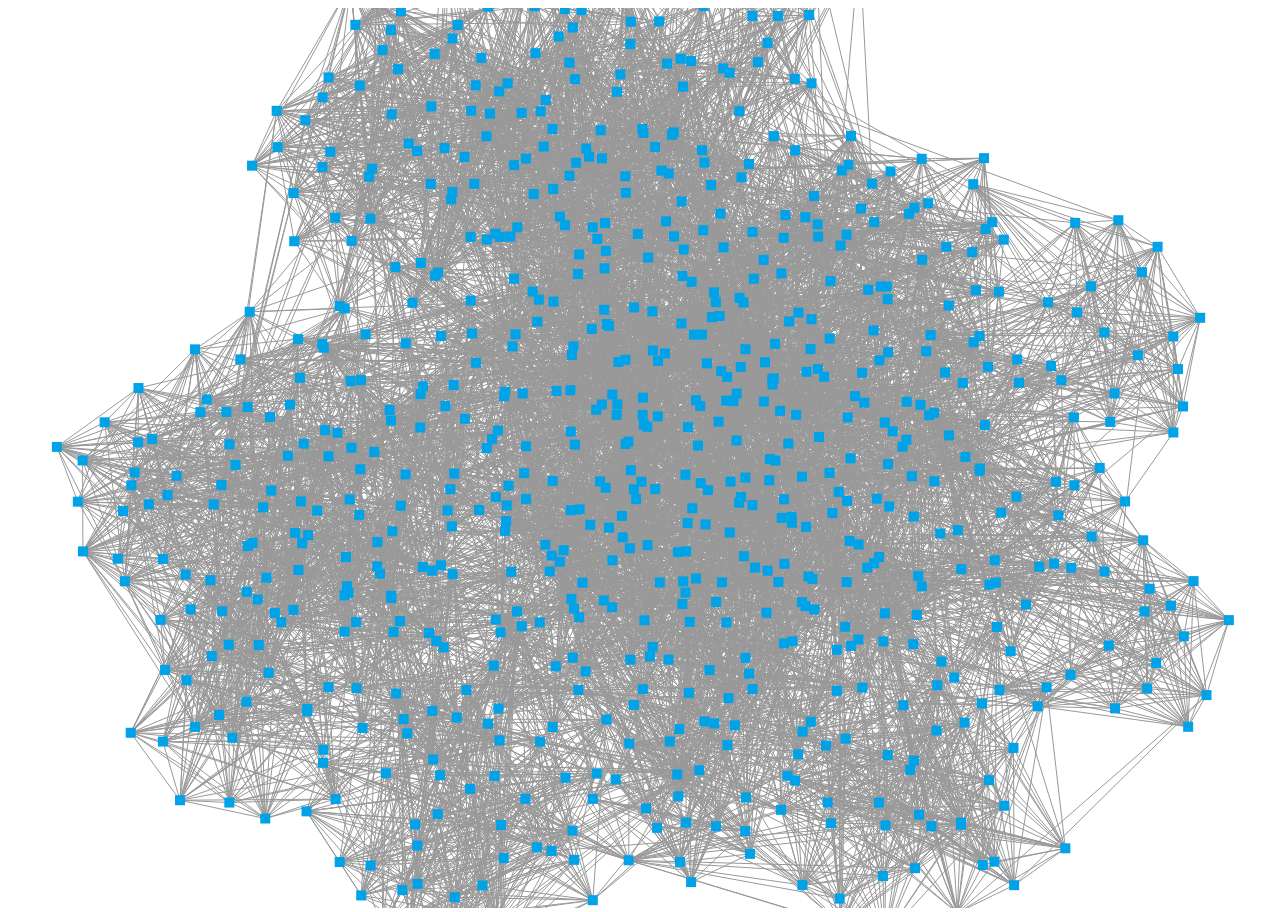
<file: 3-VivaGraphJS/index.html>
<!DOCTYPE html>
<meta charset="UTF-8">
<html>
    <head>
        <script type="text/javascript" src="../WorldCup2014.js"></script>
        <script type="text/javascript" src="./dist/vivagraph.js"></script>
        <script type="text/javascript">
            function main () {
                var graph = Viva.Graph.graph()
                for (let edge of edges) {
                    graph.addLink(edge.from, edge.to)
                }
                var renderer = Viva.Graph.View.renderer(graph)
                renderer.run()
            }
        </script>
        <style type="text/css" media="screen">
            html, body, svg { width: 100%; height: 100%;}
        </style>
    </head>
    <body onload='main()'></body>
</html>
</file>
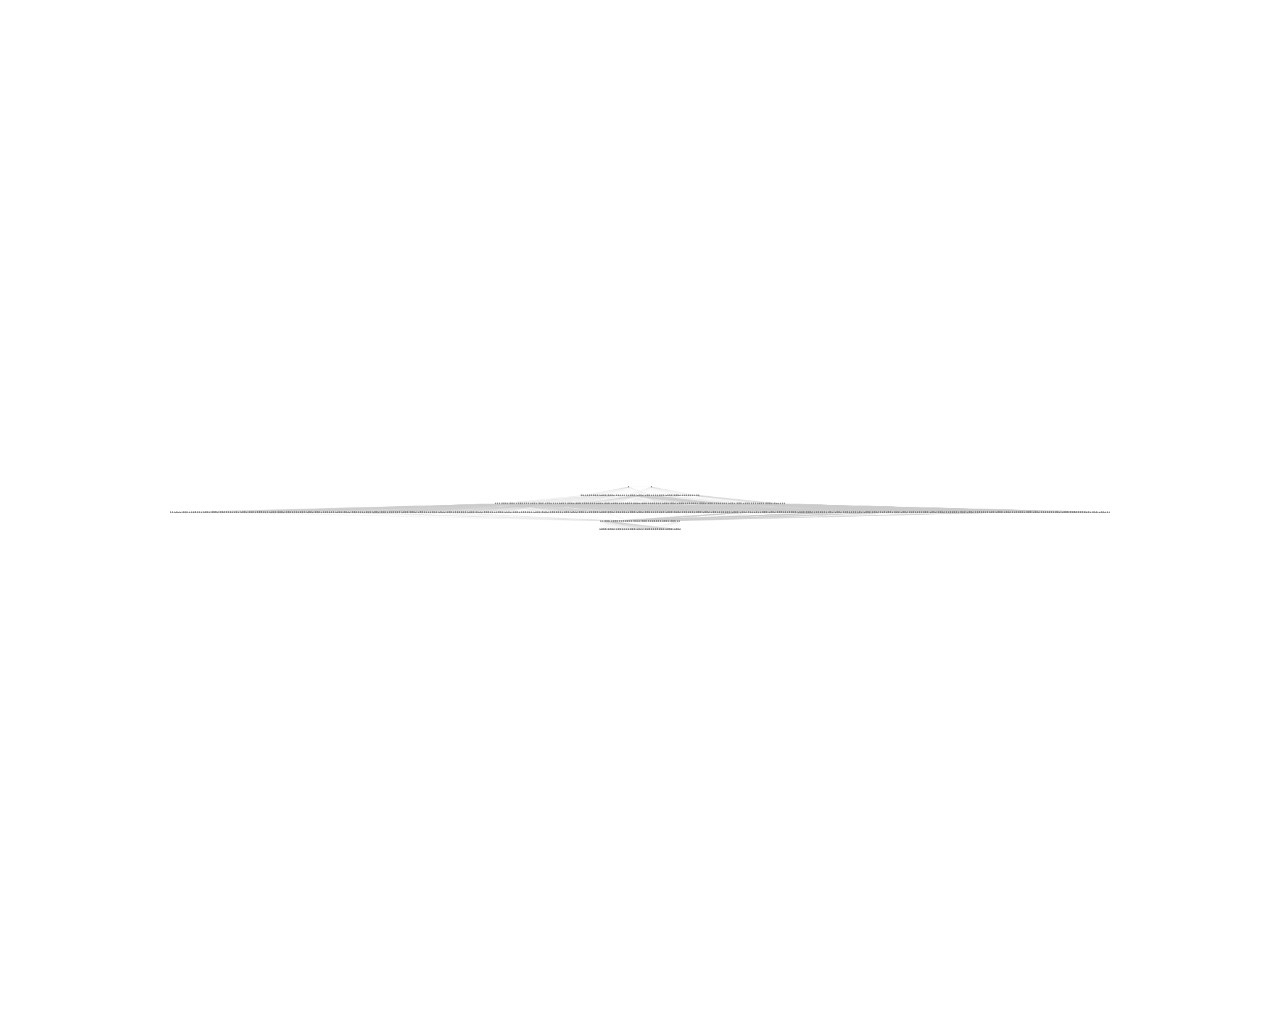
<file: 4-Cytoscape.js/index.html>
<!DOCTYPE html>
<html lang="en">
  <head>
    <meta charset="UTF-8" />
    <meta name="viewport" content="width=device-width, initial-scale=1.0" />
    <meta http-equiv="X-UA-Compatible" content="ie=edge" />
    <link rel="stylesheet" href="main.css" />
    <script src="cytoscape.min.js"></script>
    <script src="dataset.js"></script>
    <title>Cytoscape</title>
  </head>
  <body>
    <div id="cy"></div>
  </body>
</html>
</file>
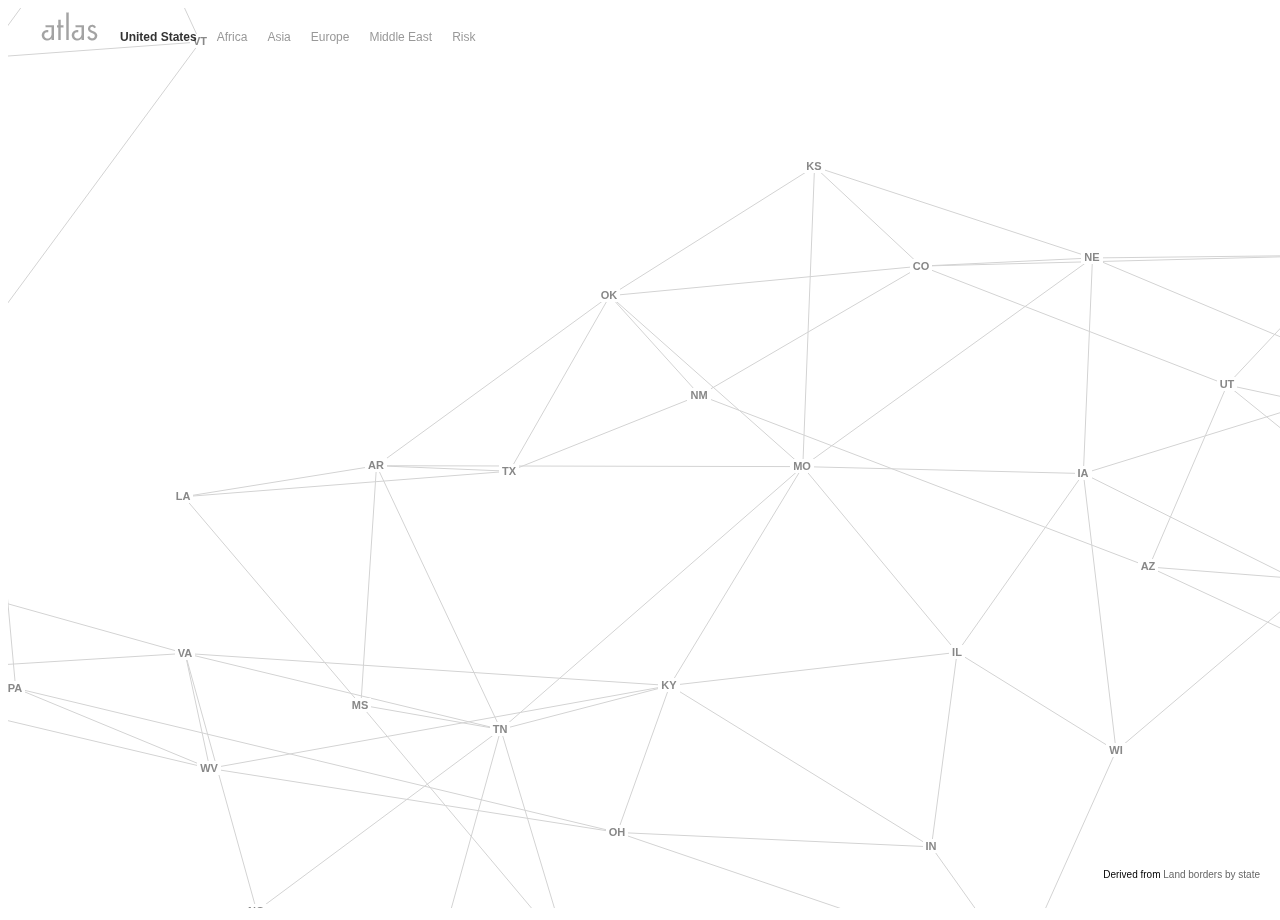
<file: 5-Arbor/demos/atlas/index.html>
<!DOCTYPE html PUBLIC "-//W3C//DTD HTML 4.01//EN"
   "http://www.w3.org/TR/html4/strict.dtd">

<html lang="en">
<head>
	<meta http-equiv="Content-Type" content="text/html; charset=utf-8">
  <title>arbor.js » atlas</title>
	<meta name="generator" content="TextMate http://macromates.com/">
	<meta name="author" content="Christian Swinehart">
	<link rel="stylesheet" href="style/atlas.css" type="text/css" charset="utf-8">
</head>
<body>
  <div id="maps"><a href="/">back</a><ul></ul></div>
  <canvas id="viewport" width="800" height="600"></canvas>

  <div id="dataset">Derived from Wikipedia’s <a href="http://en.wikipedia.org/wiki/List_of_countries_and_territories_by_land_borders">List of countries and territories by land borders</a></div>

  <script src="../_/jquery-1.6.1.min.js"></script>
  <script src="../../lib/arbor.js"></script>
  <script src="atlas.js"></script>
</body>
</html>
</file>
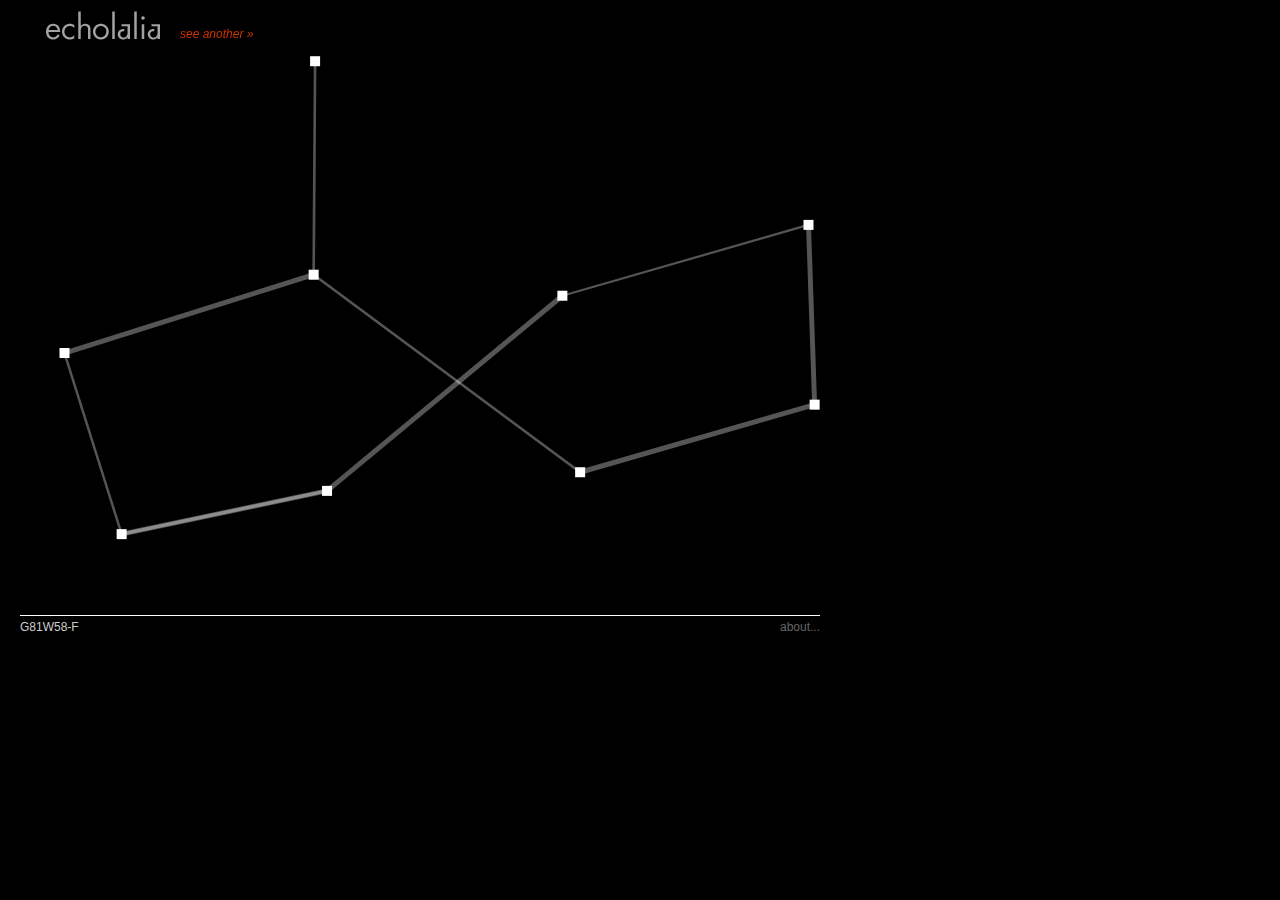
<file: 5-Arbor/demos/echolalia/index.html>
<!DOCTYPE html PUBLIC "-//W3C//DTD HTML 4.01//EN"
   "http://www.w3.org/TR/html4/strict.dtd">

<html lang="en">
<head>
	<meta http-equiv="Content-Type" content="text/html; charset=utf-8">
	<title>arbor.js » echolalia</title>
	<meta name="generator" content="TextMate http://macromates.com/">
	<meta name="author" content="Christian Swinehart">
	<!-- Date: 2010-12-15 -->
	<link rel="stylesheet" href="style/echolalia.css" type="text/css">
</head>
<body>
  <a class="back" href="/">back</a>
  <canvas id="viewport" width="800" height="600"></canvas>
  <a class="another" href="#">see another »</a>
  <div id="label"><span></span> <a target="_blank" href="http://samizdat.cc/projects/echolalia/final/">about...</a></div>

  <script src="../_/jquery-1.6.1.min.js"></script>
  <script src="../../lib/arbor.js"></script>
  <script src="echolalia.js"></script>

</body>
</html>
</file>
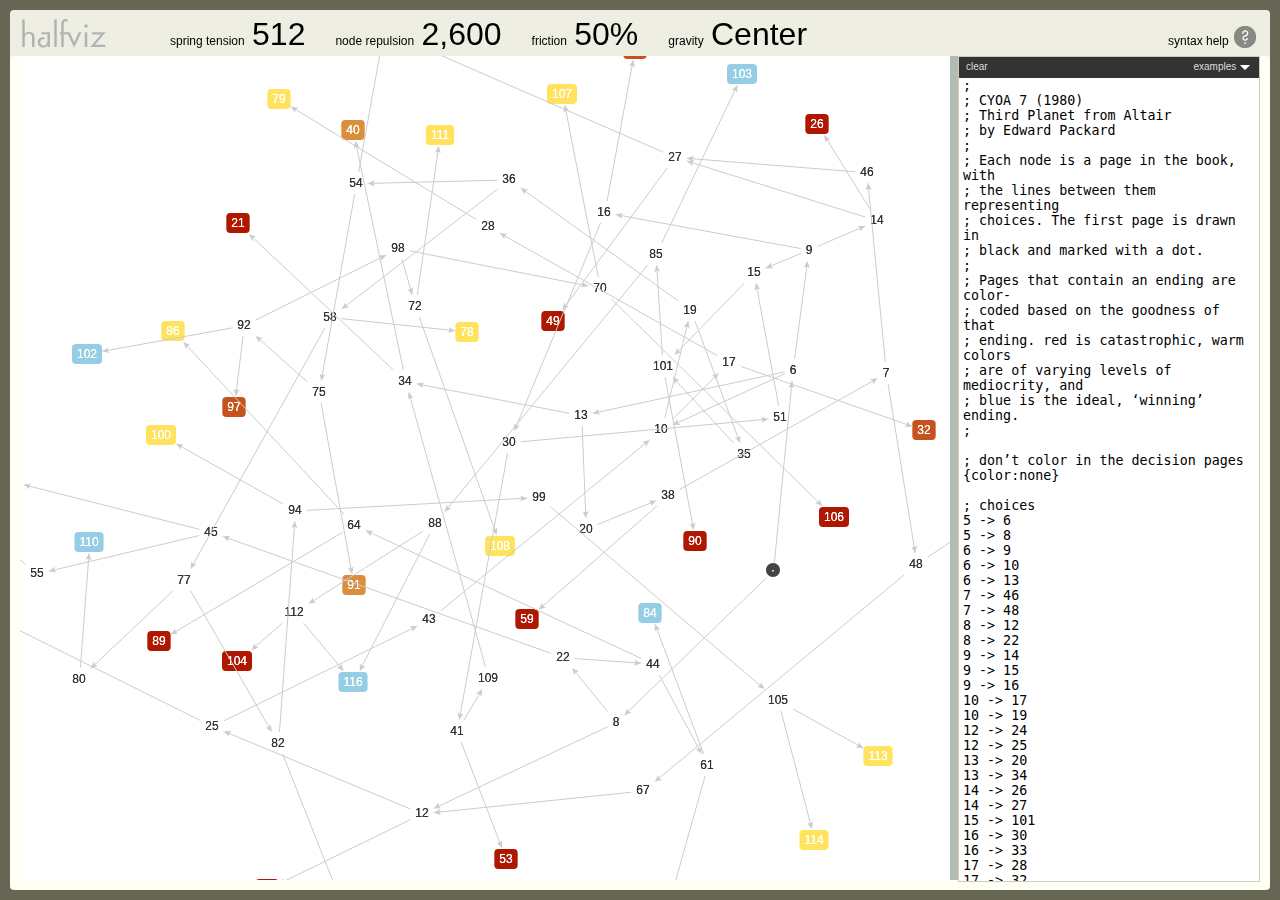
<file: 5-Arbor/demos/halfviz/index.html>
<!DOCTYPE html PUBLIC "-//W3C//DTD HTML 4.01//EN"
   "http://www.w3.org/TR/html4/strict.dtd">

<html lang="en">
<head>
	<meta http-equiv="Content-Type" content="text/html; charset=utf-8">
	<title>arbor.js » halfviz</title>
	<meta name="generator" content="TextMate http://macromates.com/">
	<meta name="author" content="Christian Swinehart">
	<!-- Date: 2010-12-20 -->
	<link rel="stylesheet" href="style/halfviz.css" type="text/css" charset="utf-8">
</head>
<body>

  <div id="intro">
    <h1>about <a href="#">&times;</a></h1>
    <p>HalfViz is a graph visualization environment with a not-coincidental similarity to
       AT&amp;T’s <em>Nevermind</em>-era, C-language classic <a target="_blank" href="http://graphviz.org">GraphViz</a>.</p>
    <p>It takes one of the central good ideas of GraphViz – the <code><a target="_blank" href="http://graphviz.org/doc/info/lang.html">.dot</a></code> 
       graph description language – and scales things back in the name of simplicity of implementation
       and brevity of syntax. Remember, <a target="_blank" href="http://arborjs.org/docs/worse-is-better">worse is better</a> these days.</p>
    <p>The result is the <a href="#" class="help">halftone</a> language; a <code>dot</code>-inspired, mostly-declarative 
       format for describing graph relationships and styling the resulting nodes and edges.
  </div>

  <div id="rtfm">
    <h1><span>the halftone language</span><a href="#">&times;</a></h1>
    <h2><a href="#" class="active">Basics</a><a href="#">Nodes</a><a href="#">Edges</a><a href="#">Styles</a></h2>

    <div class='tfs'>
      <div class="basics">
        <p>In the editor to the right you can describe your graph symbolically. As you type, the
           visualization will update to reflect the nodes and connections you have defined.</p>
        <h3>graphs</h3>
        <p>Your code 
           is read line-by-line and matched for patterns of the form:</p>
        <code class='block'><em>name1</em> -&gt; <em>name2</em></code>
        <p>The names can be single or multiple words and can include digits, punctuation, or
           space characters. Avoid using curly braces <code>{}</code> since those characters are used in styling
           the graph.</p>
        <h3>lone nodes</h3>
        <p>If you want to create a node without connecting it to any of the others, simply list it
           on a line by itself: </p>
        <code class='block'><em>name3</em></code>
        <h3>comments</h3>
        <p>The semicolon acts as a comment character; anything to the right of it on a line
           will be ignored.</p>

        <h3>a simple example</h3>
        <code class='block'>
          <b>;</b><br />
          <b>; ostracism in achewood, ca</b><br />
          <b>;</b><br />
          <em>roast beef</em> -&gt; <em>ray</em><br />
          <em>ray</em> -&gt; <em>téodor</em><br />
          <em>téodor</em> -&gt; <em>roast beef</em><br />
          <em>pat</em> <b>; pat is all alone</b>
        </code>
      </div>

      <div class="nodes">
        <p>By default all nodes are displayed as grey boxes with the node name as the
           text label. You can change this for individual nodes by using this dictionary-like
           notation: </p>
        <code class='block'>
          <em>mynode</em> {<em>color</em>:<em>red</em>, <em>label</em>:<em>a simple red box</em>}
          </code>
        <h3>colors</h3>
        <p>The node’s <code>color</code> can be set to any value that is a valid CSS color. For
           example, all the lines below are equivalent:</p>
        <code class='block'>
          <em>rednode1</em> {<em>color</em>:<em>red</em>}<br />
          <em>rednode2</em> {<em>color</em>:<em>#f00</em>}<br />
          <em>rednode3</em> {<em>color</em>:<em>#ff0000</em>}<br />
          </code>
        <p>Setting the color to the special value <code>none</code> will draw the node’s
           label in black on a white background:
          </p>
        <code class="block">
          <em>textnode</em> {<em>color</em>:<em>none</em>, <em>label</em>:<em>just some text</em>}
          </code>
        <h3>labels</h3>
        <p>The node’s displayed text <code>label</code> can be changed to any string that doesn’t
           use the <code>{}</code> characters. It can also be set to nothing at all:</p>
        <code class='block'>
          <em>longwinded</em> {<em>label</em>:<em>a verbose name</em>}<br />
          <em>empty</em> {<em>label</em>:} <b>; don’t label this node</b><br />
          </code>
        <p>Note that labels can be multiple words and don't need to be surrounded with 
           quotation marks.</p>
        <h3>shapes</h3>
        <p>A node’s <code>shape</code> can be either <code>dot</code> or <code>box</code> (the
           default). In both cases the size of the shape will be determined by the length of 
           the node’s label text.</p>
        <code class='block'>
          <em>small dot</em> {<em>shape</em>:<em>dot</em>, <em>label</em>:}<br />
          <em>very very large dot</em> {<em>shape</em>:<em>dot</em>}<br />
          <em>rounded rectangle</em> {<em>shape</em>:<em>box</em>}
          </code>
      </div>
      
      <div class="edges">
        <p>Edges can be either directed (and drawn with an arrow) or un-directed (and 
           drawn with an unadorned line). This is controlled by the characters you enter
           for the edge:</p>
        <code class="block">
           <em>a</em> -&gt; <em>b</em> <b>; drawn with an arrow</b><br />
           <em>c</em> -- <em>d</em> <b>; drawn with a line</b>
          </code>
        <p>As with nodes, edges can be styled by appending an options <code>{}</code> block to the 
           edge definition:</p>
        <code class="block">
          <em>src</em> -&gt; <em>dst</em> {<em>color</em>:<em>plum</em>, <em>weight</em>:<em>2</em>}
          </code>
          <p>If no style options are specified, the edge will be drawn in grey with a line weight of 1px.</p>
        <h3>colors</h3>
         <p>The <code>color</code> property can be set to the same variety of formats demonstrated in
         the Nodes section.</p>

        <h3>line weights</h3>
        <p>The <code>weight</code> property can be set to a number controlling the width of the line 
           in pixels.</p>
      </div>
      
      <div class="styles">
        <p>If you wish to use the same formatting for a number of nodes or edges, you can save some
        typing by modifying the default style properties which apply to graph elements that aren’t 
        explicitly styled.</p>
        <h3>node styles</h3>
        <p>The default node style can be set by entering an options block on a line by itself:</p>
        <code class="block">
          {<em>color</em>:<em>goldenrod</em>}
          </code>
        <p>This will apply to any nodes defined on subsequent lines that do not set a <code>color</code> 
           for themselves.</p>
        <p>The defaults can be changed multiple times. For example, to create two red 
           nodes and two blue ones, try:</p>
        <code class="block">
          {<em>color</em>:<em>red</em>}<br />
          <em>a</em> <b>; will both be red</b><br />
          <em>b</em> <b>;</b><br />
          {<em>color</em>:<em>blue</em>}<br />
          <em>c</em> <b>; will both be blue</b><br />
          <em>d</em> <b>;</b>
          </code>
          <p>The default node styles will also apply to nodes created in edge definitions that are
             not explicitly styled elsewhere in the code.</p>
        <h3>edge styles</h3>
        <p>Setting the default edge style is similar, but the options block must follow a lone arrow:</p>
        <code class="block">
          -> {<em>color</em>:<em>cyan</em>, <em>weight</em>:<em>6</em>}
          </code>
        <p>Unstyled edges defined on subsequent lines will inherit the specified properties. </p>
      </div>
    </div>
    <p>&nbsp;</p>
      
  </div>

  <div id="halfviz">
    <canvas id="viewport" width="800" height="600"></canvas>
    <div id="editor">
      <div class="io">
        <div class="ctrl"><a href="#" class="new">clear</a><a class="examples" href="#">examples <span></span></a></div>
        <ul class="dialog"></ul>
      </div>
      <textarea id="code"></textarea>  
    </div>
    <div id="grabber"></div>
  </div>  

  <div id="dashboard">
    <a href="#" class="about active"><div class="popup"><img src="style/nub.png">About</div>about halfviz</a>
    <a href="#" class="help">syntax help</a>
    <ul class="controls">
      <li class="stiffness">spring tension <span class="frob">10,000</span></li>
      <li class="repulsion">node repulsion <span class="frob">10,000</span></li>
      <li class="friction">friction <span class="frob">20%</span></li>
      <li class="gravity">gravity <span class="toggle">.</span></li>
    </ul>
  </div>


  <script src="../_/jquery-1.6.1.min.js"></script>
  <script src="../_/jquery.address-1.4.min.js"></script>
  <script src="../../lib/arbor.js"></script>
  <script src="../_/graphics.js"></script>

  <!-- the halfviz source, broken out one ‘class’ per file -->
  <script src="src/dashboard.js"></script>
  <script src="src/help.js"></script>
  <script src="src/io.js"></script>
  <script src="src/parseur.js"></script>
  <script src="src/renderer.js"></script>
  
  <!-- the main driver code: start here -->
  <script src="src/halfviz.js"></script> 

  
</body>
</html>
</file>
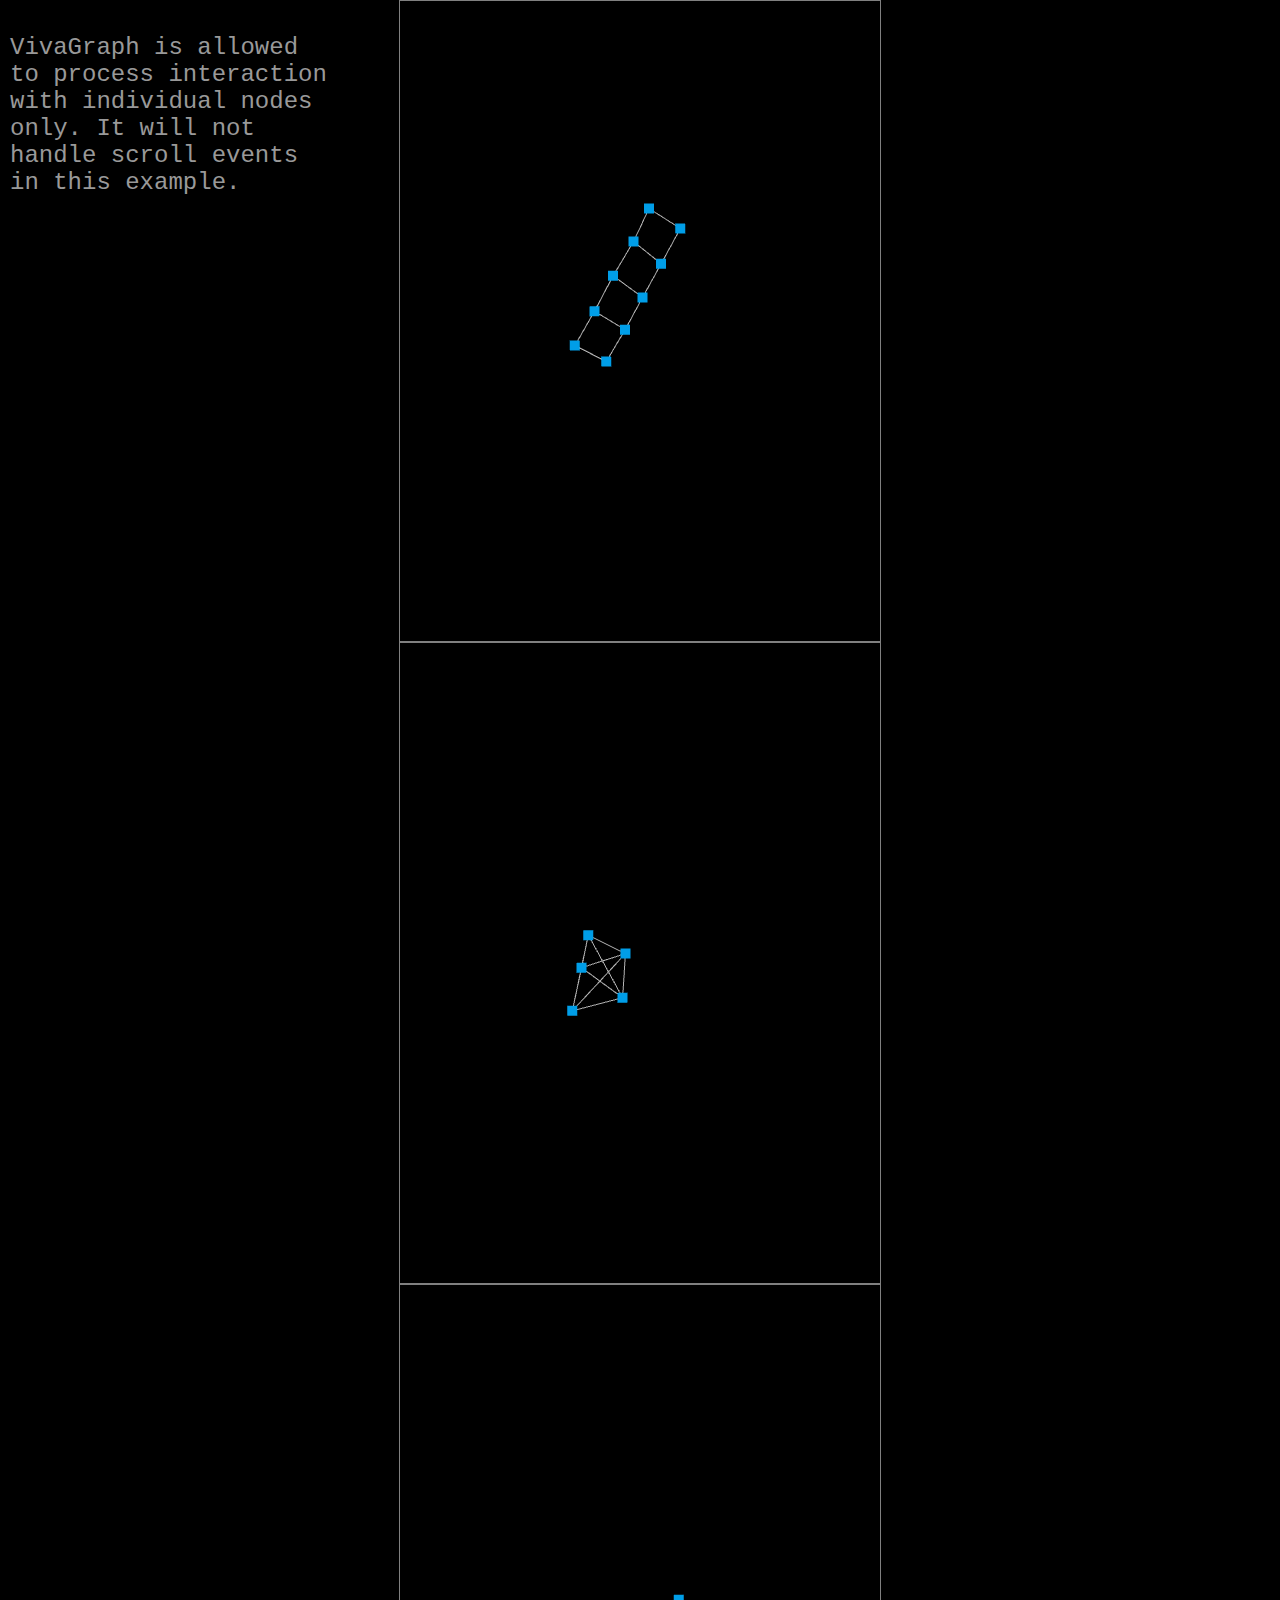
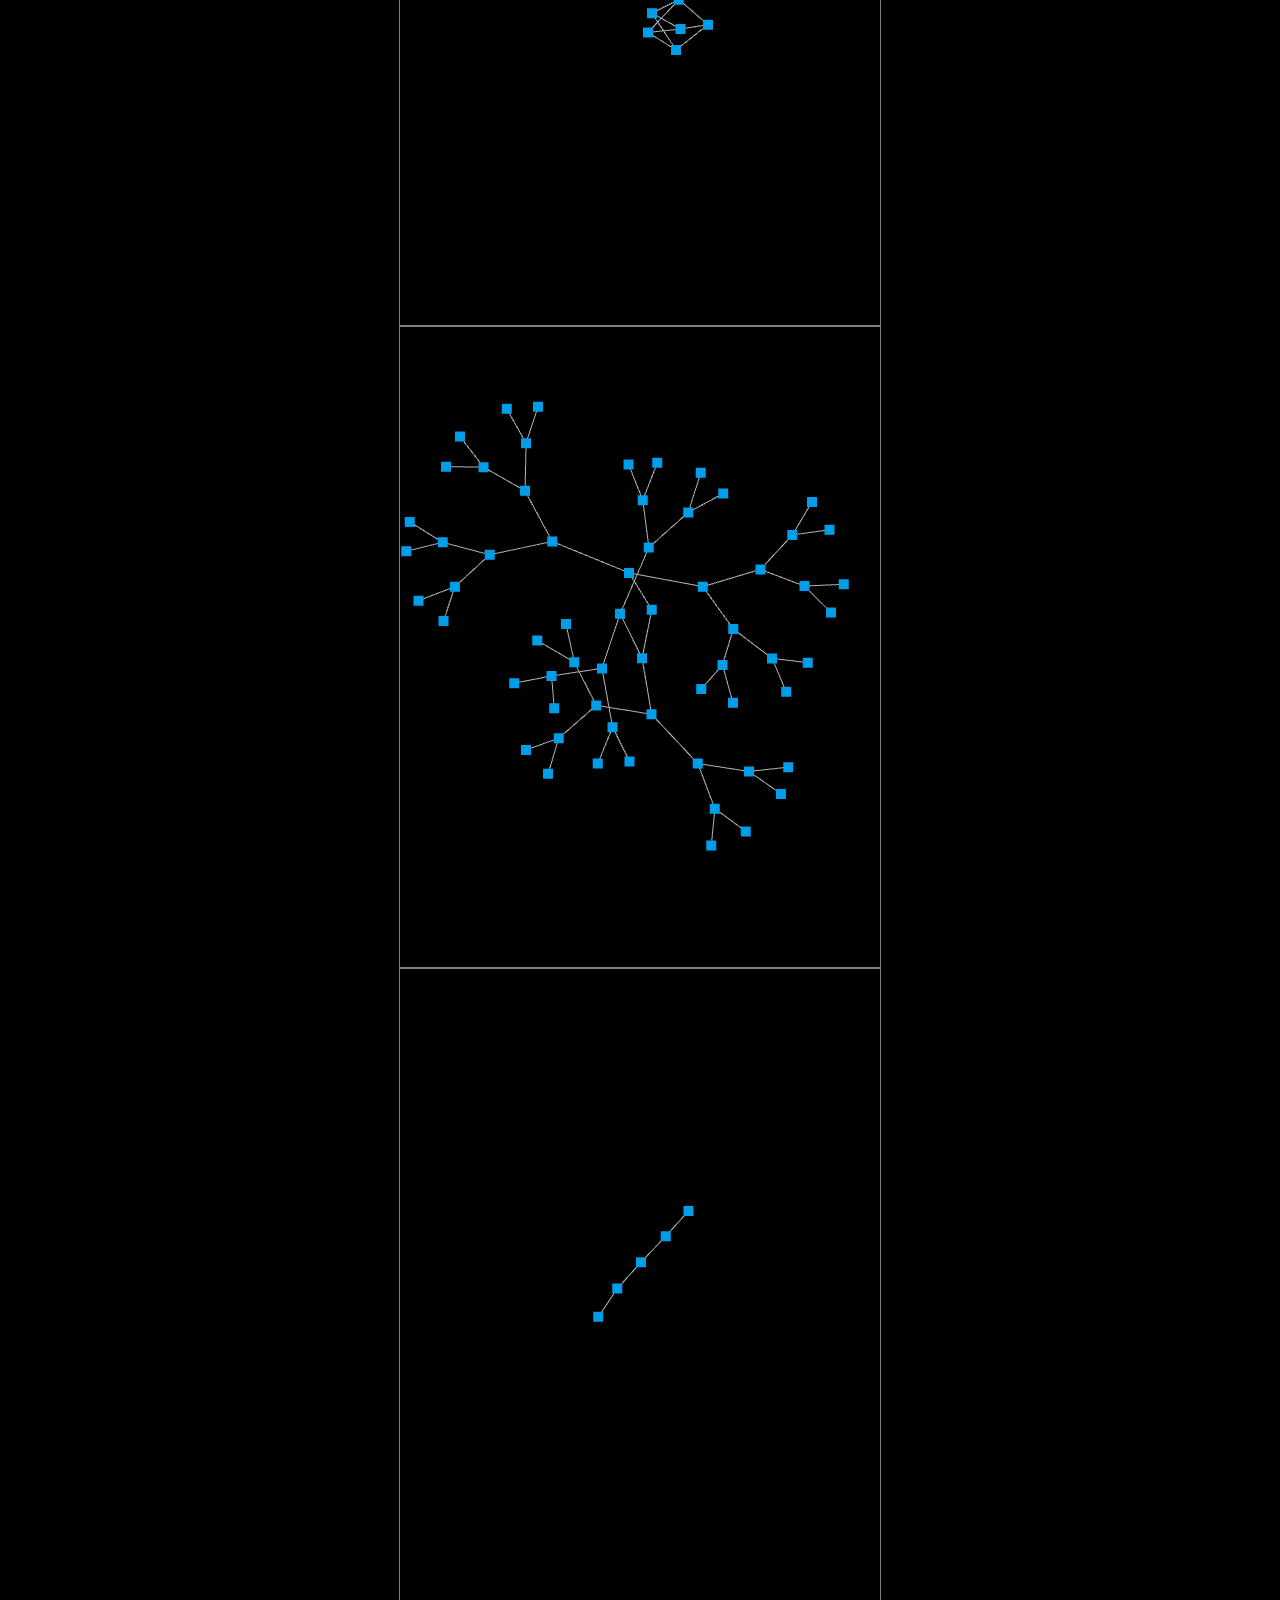
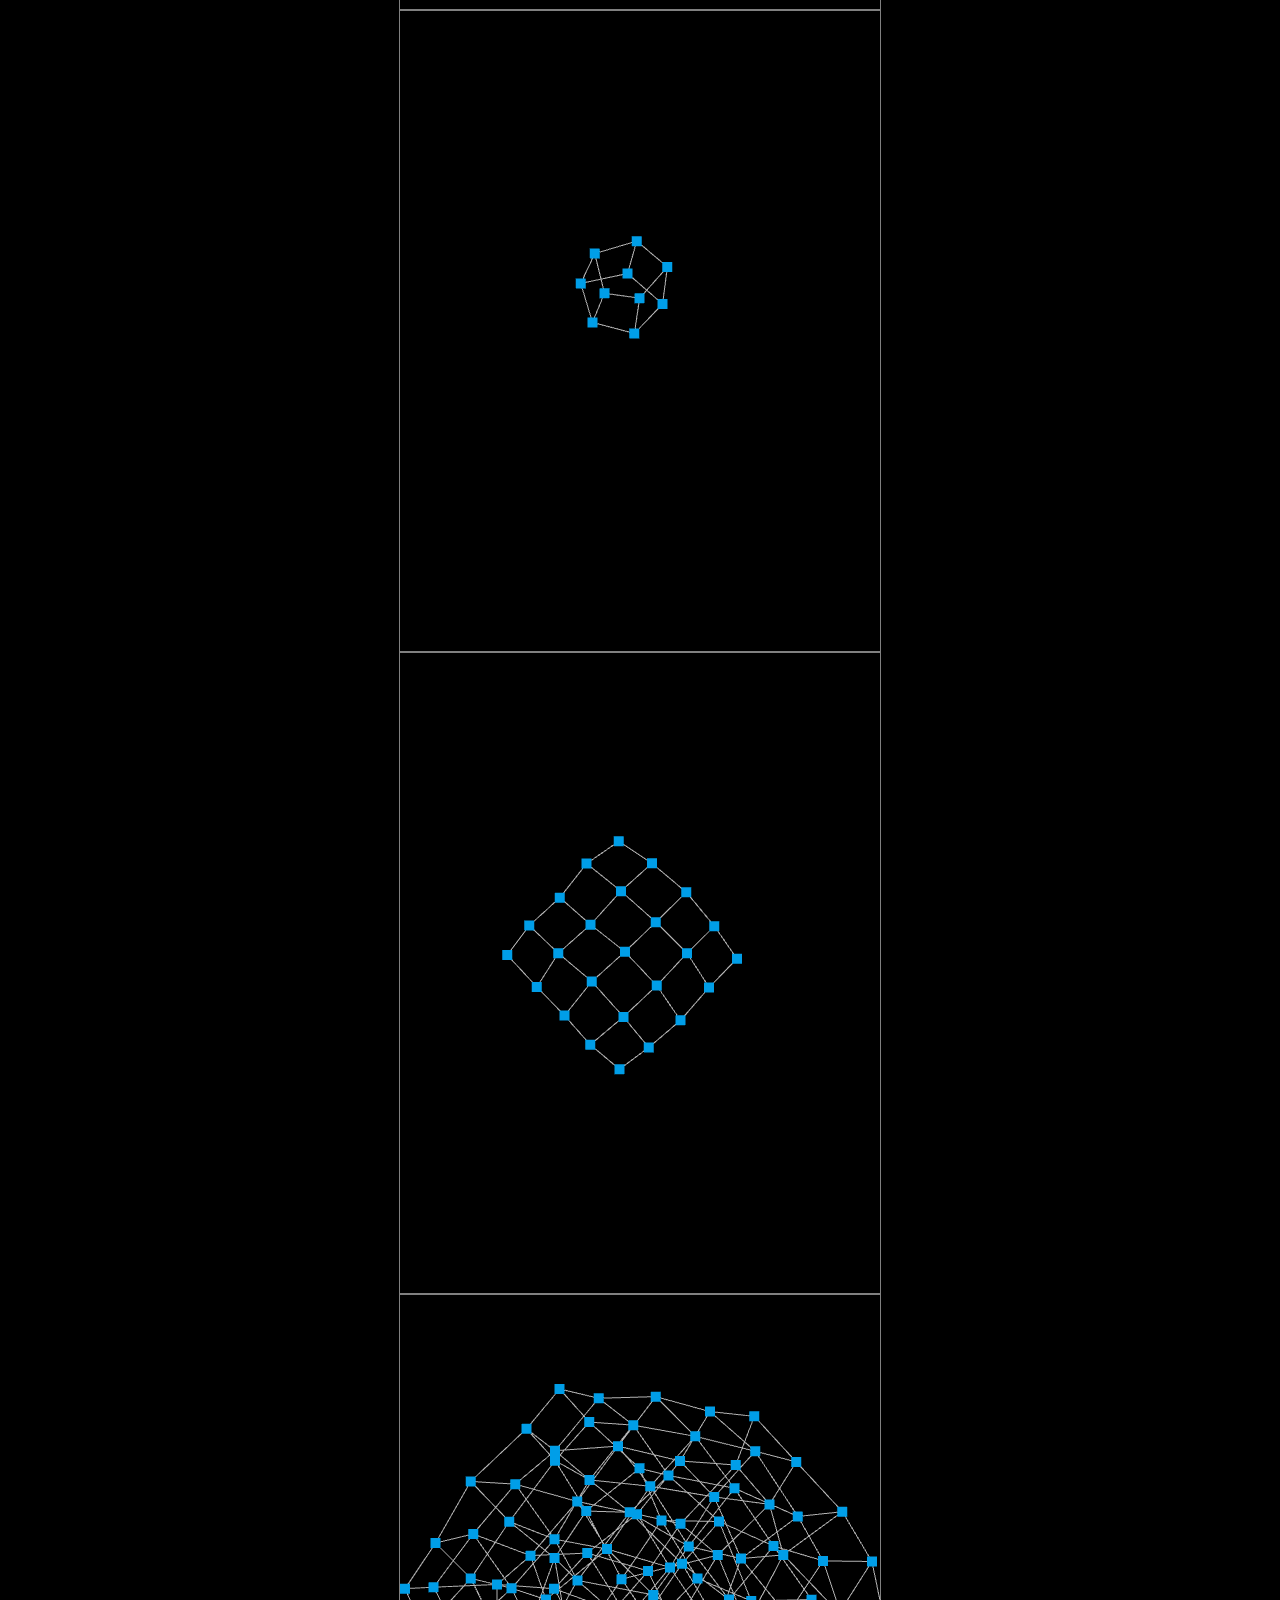
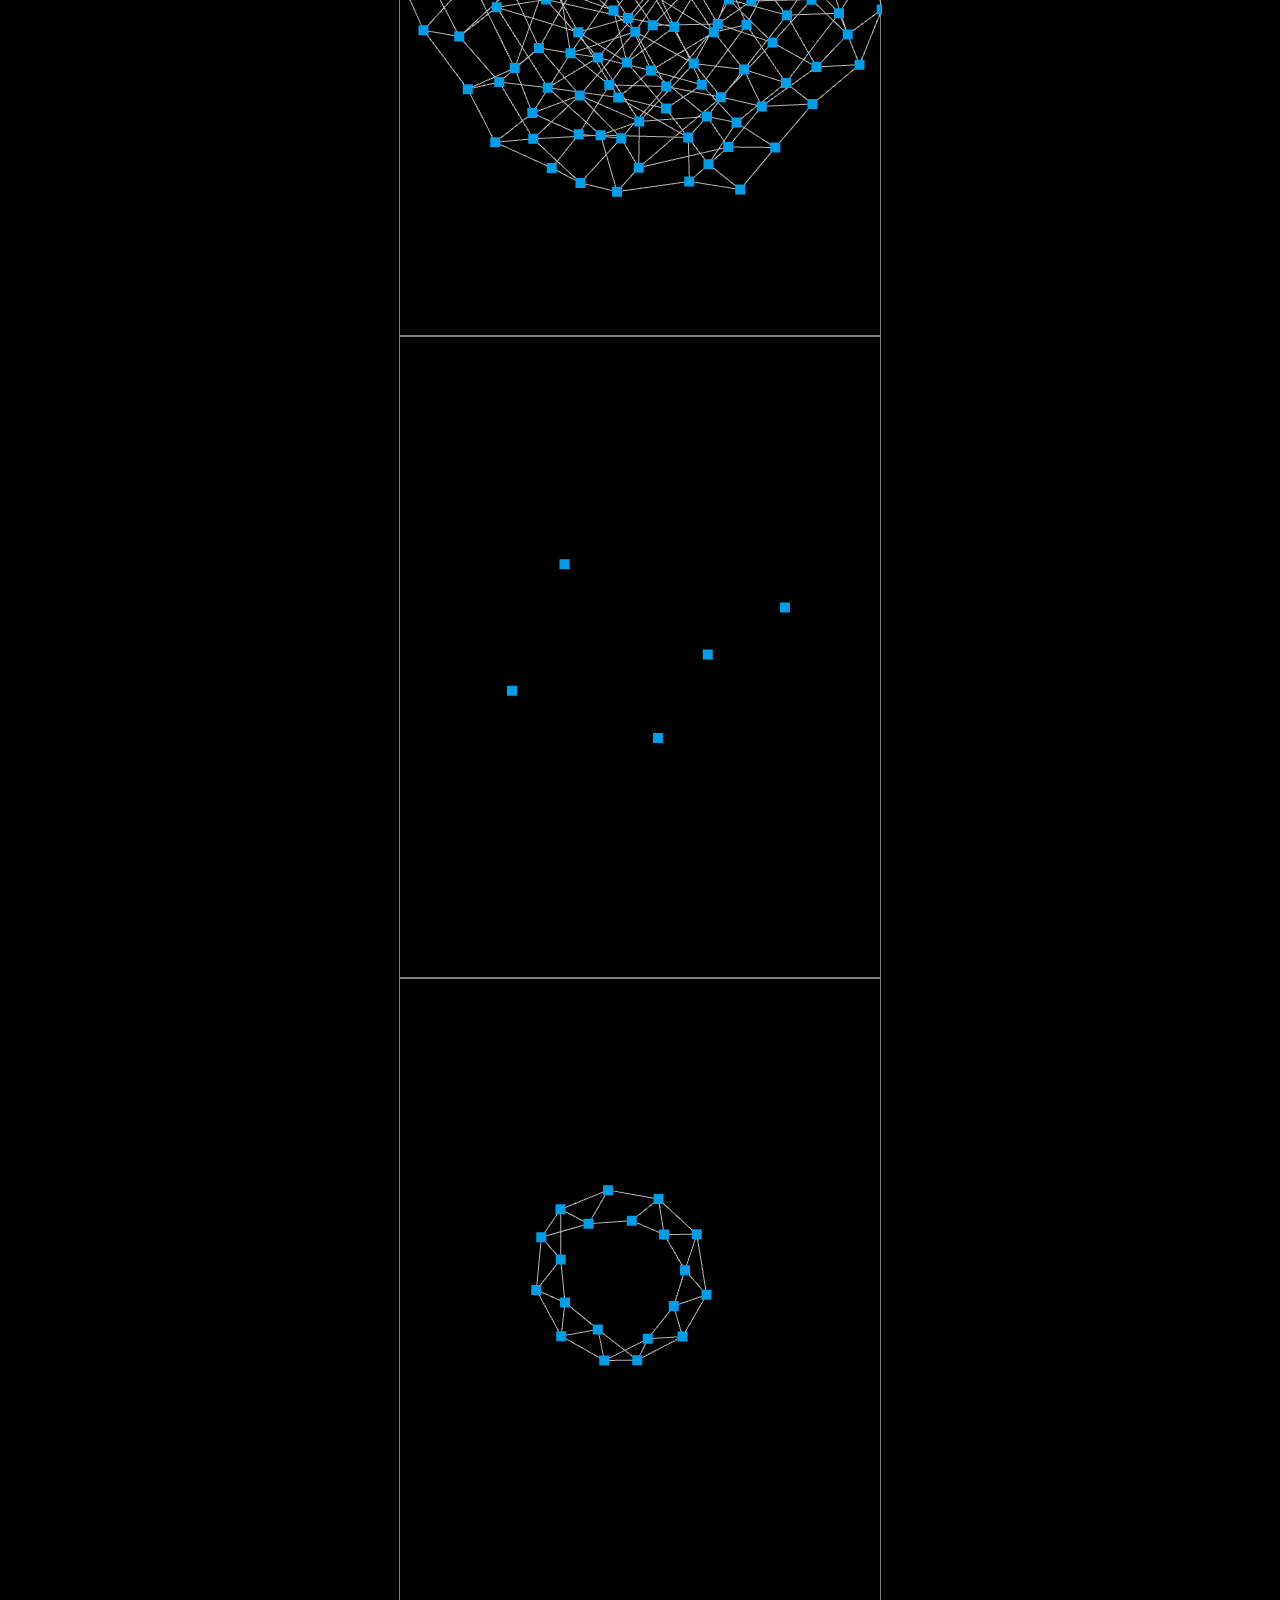
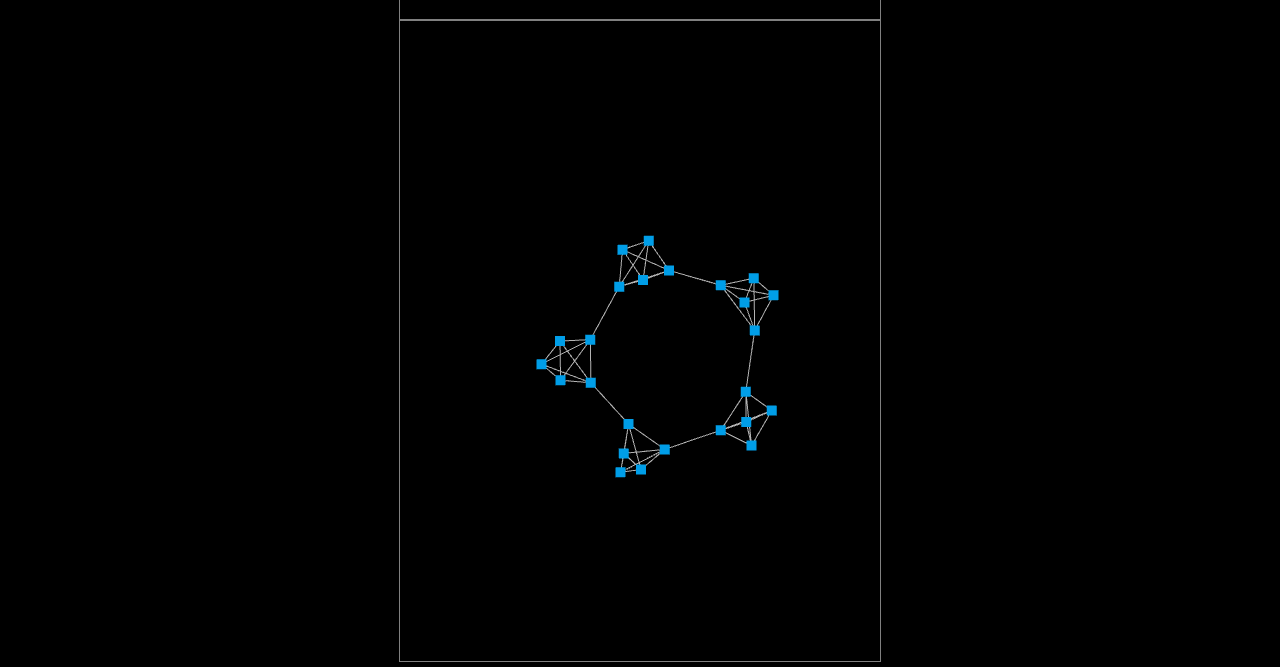
<file: 3-VivaGraphJS/demos/other/input-override/index.html>
<!DOCTYPE html>
<html lang="en">
<head>
  <title>No interaction - VivaGraph</title>
  <link rel="stylesheet" href="style.css" type="text/css" media="screen" title="no title" charset="utf-8">
</head>
<body>
  <p id="message">
    VivaGraph is allowed to process interaction with individual nodes only. It
    will not handle scroll events in this example.
  </p>

  <script src="../../../dist/vivagraph.js"></script>
  <script src="index.js"></script>
</body>
</html>
</file>
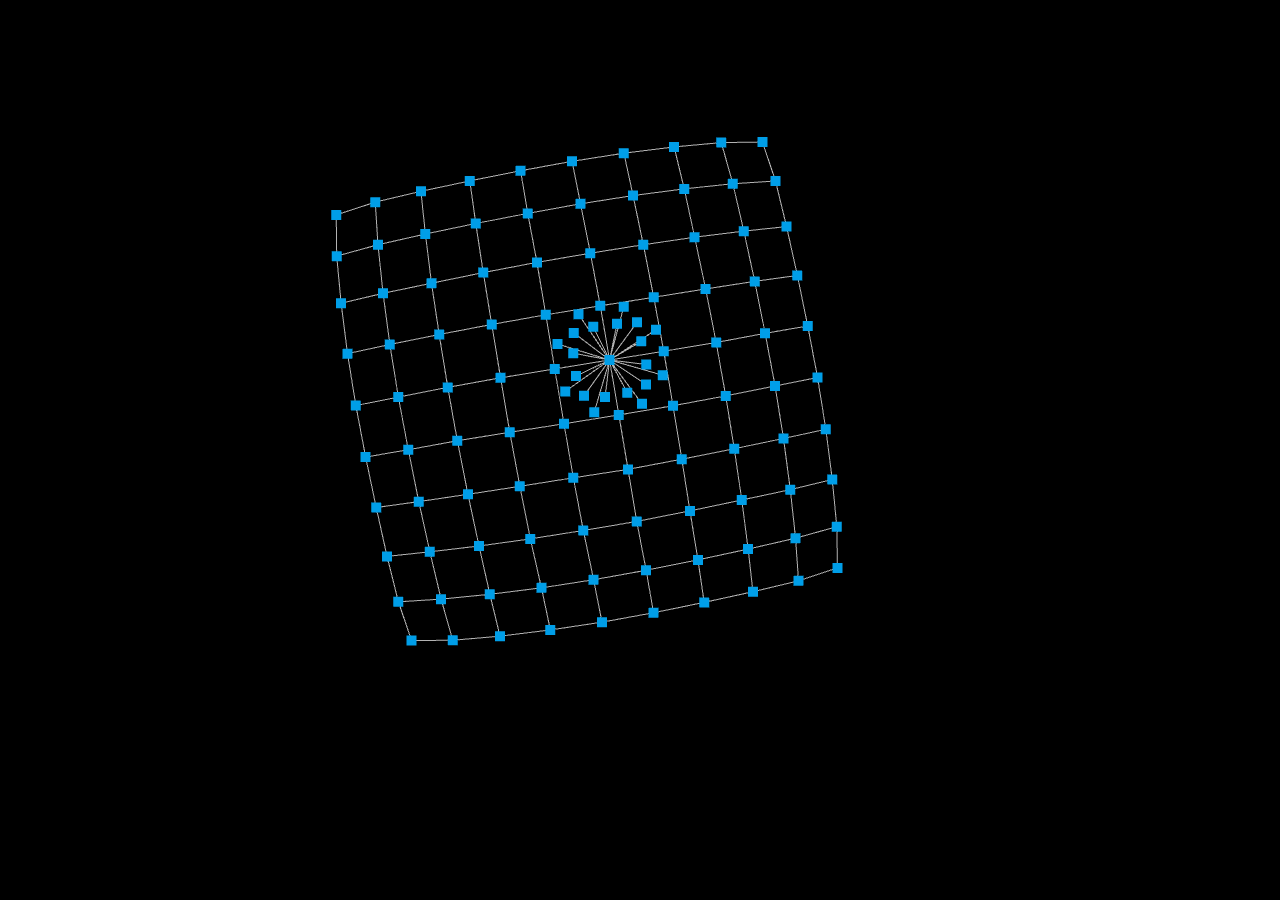
<file: 3-VivaGraphJS/demos/other/mostly-fixed/index.html>
<!DOCTYPE html>
<html>

<head>
  <meta http-equiv="Content-Type" content="text/html; charset=utf-8" />
  <title>VivaGraph fixing almost all nodes</title>
  <script src="../../../dist/vivagraph.js"></script>

  <script type='text/javascript'>
    /*global Viva*/
    function onLoad() {
      var graphGenerator = Viva.Graph.generator();
      var graph = graphGenerator.grid(10, 10);
      var i;

      // First let's layout several iterations unfixed:
      var layout = Viva.Graph.Layout.forceDirected(graph, {});
      for (i = 0; i < 150; ++i) {
        layout.step();
      }

      // Now fix all nodes:
      graph.forEachNode(function(node) {
        layout.pinNode(node, true);
      });
      // Add some free nodes:
      for(i = 1; i < 21; ++i) {
        graph.addLink(55, -i);
      }

      var graphics = Viva.Graph.View.webglGraphics();

      var renderer = Viva.Graph.View.renderer(graph, {
        layout: layout,
        graphics: graphics
      });

      renderer.run();
    }
  </script>
  <style type='text/css'>
    body {
      height: 95%;
      width: 95%;
      position: absolute;
      margin: 0px;
    }
  </style>
</head>

<body onload="onLoad()" style="background-color: black;"></body>

</html>
</file>
<file: 4-Cytoscape.js/main.css>
#cy {
  width: 1000px;
  height: 1000px;
  display: block;
  margin: auto;
}
</file>
<file: 5-Arbor/demos/atlas/style/atlas.css>
body{
  overflow:hidden;
}

#maps{
  position:absolute;
  top:2px;
  left:0px;
  background:url(atlas.png) 40px 9px no-repeat;
/*  background:url(/style/atlas.png) 44px 0px no-repeat;*/
  font: 12px Arial, sans-serif;
/*  width:100%;*/
/*  height:100px;*/
/*  float:left;*/
}

#maps > a{
  display:block;
  float:left;
  background:url(home-arrow.png) 1px left no-repeat;
  width:17px;
  height:18px;
  margin:20px 0 0 16px;
  text-indent:-99999px;
}
#maps > a:hover{
  background:url(home-arrow.png) -17px left no-repeat;
}

#maps ul{
  list-style-type:none;
  margin:28px 0 0 80px;
}
#maps li{
  float:left;
  margin-right:20px;
}

#maps li a{
  text-decoration:none;
  color:#999;
}

#maps li a:hover{
  color:red;
}

#maps li a.active{
  font-weight:bold;
  color:#333;
}

#dataset{
  position:fixed;
  bottom:20px;
  right:20px;
  font: 10px Arial, sans-serif;
  background:white;
}

#dataset a{
  color:#666;
  text-decoration:none;
}

#dataset a:hover{
  color:black;
  text-decoration:underline;
}
</file>
<file: 5-Arbor/demos/echolalia/style/echolalia.css>
body{
  background:black;
  margin:0;
  padding:10px 20px;
  font:12px/17px "Gill Sans", Verdana, sans-serif;
}
#label{
  color:#ccc;
  border-top:1px solid white;
  padding-top:3px;
  width:800px;
}
#label a{
  color:#666;
  text-decoration:none;
  float:right;
}
#label a:hover{
  color:white;
}
a.another{
  font:italic 12px/20px Georgia, sans-serif;
  float:right;
  color:#c30;
  text-decoration:none;
  position:absolute;
  top:24px;
  left:180px;
}
a.another:hover{
  color:white;
}
img{
  float:left;
}
#viewport{
  background:url(echolalia.png) no-repeat 8px 0;
}

a.back{
  display:block;
  float:left;
  background:url(home-arrow.png) 1px left;
  width:17px;
  height:18px;
  margin-top:12px;
  text-indent:-99999px;
}
a.back:hover{
  background:url(home-arrow.png) -17px left;
}
</file>
<file: 5-Arbor/demos/halfviz/style/halfviz.css>
html{
  width:100%;
  height:100%;
}
body{
  margin:0;
  width:100%;
  height:100%;
  background:#665;
}

#halfviz{
/*  float:left;*/
  position:absolute;
  top:56px;
  left:10px;
  right:10px;
  bottom:10px;
  padding:0 10px;

  background:#fffff3;
  border-radius:4px;
  z-index:1;
}

#viewport{
  background:white;
/*  position:absolute;*/
/*  top:10px;*/
/*  left:270px;*/
/*  margin:10px 0;*/
}


#editor{
  position:absolute;
  right:10px;
  top:0;
  width:256px;
  bottom:10px;
  overflow:hidden;
  border:1px solid #ccb;
  padding-left:0px;
  background:white;
}

#editor textarea{
  position:relative;
  display:block;
  width:100%;
  min-width:280px;
  height:100%;
  border:0;
  padding:0 0 0 2px;
  margin:0;
  resize:none;
}

#grabber{
  position:absolute;
  background:#b3bcb0;
  width:8px;
  top:0px;
  bottom:10px;
  left:800px;
}

#grabber:hover{
  cursor:col-resize
}

a.update{
  margin:0;
  background:#443;
  padding:9px 8px 7px 8px;
  height:18px;
  clear:both;
  display:none;
  text-decoration:none;
  font:12px Arial, sans-serif;
  color:white;
  vertical-align:bottom;
  min-width:100px;
}

#dashboard{
  position:fixed;
  height:55px;
  top:10px;
  left:10px;
  right:10px;
  background:#eeeee2 url(halfviz.png) 10px 8px no-repeat;
  border-radius:4px;
  padding:0;
}

#dashboard a.about{
  position:absolute;
  display:block;
  top:10px;
  left:10px;
  width:88px;
  height:33px;
  text-indent:-9999px;
  vertical-align:bottom;
  text-decoration:none;
  color:#666;
  font:10px/20px Arial, sans-serif;
  text-transform:uppercase;
}

#dashboard a.about .popup{
  display:none;
  text-decoration:none;
}

#dashboard a.about .popup img{
  position:absolute;
  top:-10px;
  left:33px;
  padding:0;
  border:0;
  margin:0;
}

#dashboard a.about.active:hover .popup{
  position:absolute;
  width:100%;
  height:20px;
  left:-2px;
  bottom:-35px;

  z-index:2;
  text-indent:0;
  text-align:center;
  text-decoration:none;
  color:white;
  background:#554;
  border-radius:4px;
  display:block;
/*  overflow:hidden;*/
}

/*#dashboard a.about:hover{
  text-decoration:underline;
}
*/
#dashboard a.help{
  display:block;
  float:right;
  background:url(help-button.png) top left;
  width:22px;
  height:22px;
  margin:16px 14px 0 60px;
  text-indent:-66px;
  vertical-align:bottom;
  text-decoration:none;
  color:black;
  font:12px/30px Arial, sans-serif;
}
#dashboard a.help:hover{
  background:url(help-button.png) -22px left;
  text-decoration:underline;
}



/* still needed? */
#dashboard img{
  padding:0;
  margin:10px 0 0 10px;
  float:left;
  vertical-align:bottom;
}

#dashboard .controls{
/*  float:left;*/
  font:12px/32px Arial;
  margin:0 0 0 120px;
}

#dashboard .controls li{
  list-style-type:none;
  float:left;
  margin:6px 30px 0 0;
}

#dashboard .controls li span{
  font:32px Arial;
  margin-left:4px;
}

.frob,
.adjusting:hover{
  cursor:col-resize;
}

.frob.adjusting{
  color:#C98300;
}

.frob.huge{
  color:#AA4A02;
}

.frob.tiny{
  color:#C1BE85;
}

.toggle{
  cursor:pointer;
}

.io{
/*  position:absolute;*/
/*  right:10px;
  top:30px;
*/
  margin-left:-1px;
  padding:2px 1px 2px 0;
  font: 10px/16px Arial, sans-serif;
  color:#666;
  height:17px;
  width:100%;
  background:#333;
  overflow:hidden;
}


.io .ctrl a.syntax{
  float:right;
}
.io .ctrl a{
  margin:0px 8px;
  color:#ddd;
  text-decoration:none;
}

.io .ctrl .examples{
  float:right;
}
.io .ctrl .examples span{
  background:url(down-up-arrow.png) no-repeat;
  margin-left:1px;
  width:10px;
  height:5px;
  display:inline-block;
}

.io .ctrl .examples.selected span{
  background:url(down-up-arrow.png) 0 -5px no-repeat;
}

.io .ctrl .save{
  color:#ddd;
}

.io .ctrl .save.active{
  color:#cd0;
}
.io .ctrl .save.active:hover{
/*  color:#3bcad1;*/
  text-decoration:underline;
}

/*.io .success{
  position:absolute;
  top:-30px;
  left:0;
  z-index:20;
}*/

.io .dialog{
  position:absolute;
  background:rgba(0,0,0,.85);
  width:100%;
  min-width:200px;
  padding:0 10px 10px 10px;
  margin:0;
  z-index:10;
  display:none;
  color:#666;
  list-style-type:none;
}

.io .dialog h1{
  margin:10px 0 4px 0;
  padding:0;
  font:14px Arial, sans-serif;
}

.io .dialog li:first-child{
  margin-top:10px;
}

.io .dialog a.active{
  color:white;
  font-weight:bold;
}

.io .dialog a{
  color:#ddd;
  text-decoration:none;
}

.io .dialog a:hover{
  color:white;
  text-decoration:underline;
}

#rtfm{
  position:fixed;
  top:0;
  left:0;
/*  background:#554;*/
  background:rgba(0,0,0,.85);

  width:300px;
/*  height:240px;*/
  z-index:11;
  border-radius:4px;
  display:none;
  color:white;
  font:10px Arial, sans-serif;
  overflow:auto;
}

#rtfm h1{
  margin:0;
  padding:4px 0;
  width:100%;
  background:#44443f;
  color:white;
  font-size:10px;
}
#rtfm h1:hover{
  cursor:move;
}
#rtfm h1 span{
  color:#ccb;
  margin-left:12px;
  text-transform:uppercase;
}

#rtfm h1 a{
  color:white;
  font:bold 12px Arial;
  float:right;
  margin:0px 6px 0 0;
  text-decoration:none;
}

#rtfm h2{
  font-size:14px;
  font-weight:normal;
  margin:11px 0 9px 9px;
  padding:0 2px;
}

#rtfm h2 a{
  color:#998;
  margin-right:8px;
  text-decoration:none;
}

#rtfm h2 a:hover{
  color:#ccb;
}
#rtfm h2 a.active{
  color:white;
}

#rtfm h3{
  font:10px/18px Arial;
  margin:15px 12px 0 12px;
  text-transform:uppercase;
}

#rtfm p{
  font:12px/18px Arial;
  margin:6px 0 6px 12px;
  width:85%;
}
#rtfm p code{
  color:#cd0;
}

#rtfm code.block{
  display:block;
  color:#cd0;
  margin:6px 12px 8px 13px;
}

#rtfm code em{
  color:#fbac41;
  line-height:15px;
  font-style:normal;
}

#rtfm code b{
  font-weight:normal;
  color:#ddd;
}

#rtfm .tfs div{
  display:none;
}

#rtfm .tfs .basics{
  display:block;
}

#intro{
  position:fixed;
  top:68px;
  left:20px;
  z-index:2;
  display:none;
  padding:0px 20px;
  max-width:270px;
  font:14px/18px "Times New Roman", serif;
  background:#eeeee2;
  border-radius:4px;
}


#intro h1{
  font:10px/18px Arial;
  margin:15px 6px 8px 0;
  text-transform:uppercase;
}
#intro h1 a{
  float:right;
  text-decoration:none;
  color:black;
  font-size:16px;
}
#intro p{
  margin:0 0 1em 0;
}

#intro p a{
  color:#D36E00;
  text-decoration:none;
}
#intro p a:hover{
  text-decoration:underline;
}
</file>
<file: 3-VivaGraphJS/demos/other/input-override/style.css>
body,
html {
    width: 100%;
    height: 100%;
    margin: 0;
    padding: 0;
    background: black;
}
.graph-container {
    width: 480px;
    height: 640px;
    margin: 0 auto;
    border: 1px solid gray;
}
#message {
    color: deepskyblue;
    font-size: 24px;
    position: absolute;
    max-width: 320px;
    display: block;
    font-family: monospace;
    color: #999;
    top: 10px;
    left: 10px;
}
</file>
